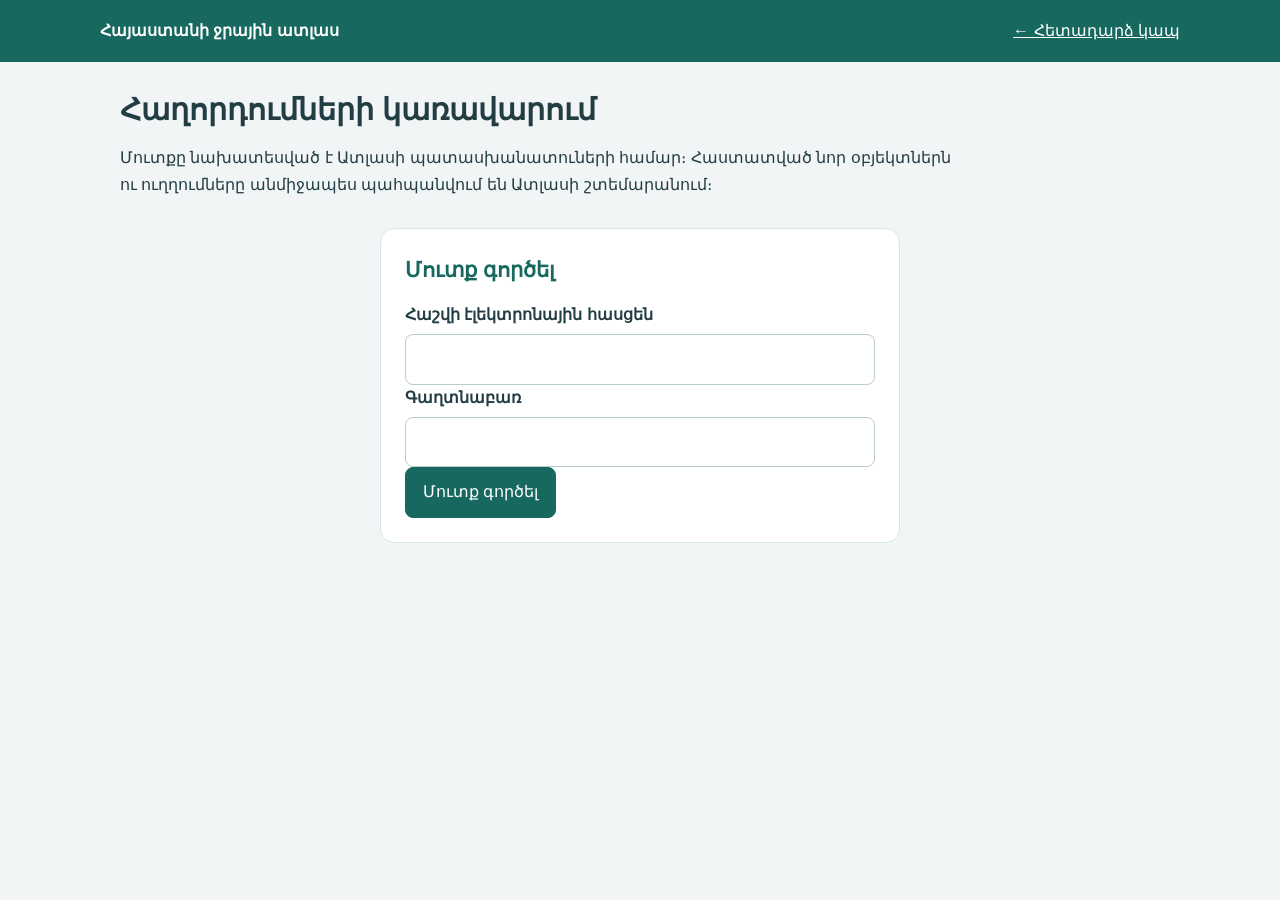
<file: feedback-admin.html>
<!doctype html><html lang="hy"><head><meta charset="utf-8"><meta name="viewport" content="width=device-width,initial-scale=1"><meta name="robots" content="noindex,nofollow"><title>Հաղորդումների կառավարում · Հետադարձ կապ</title><link rel="stylesheet" href="feedback.css?v=20261010-water"><script src="feedback-common.js?v=20261010-water" defer></script><script src="feedback-admin.js?v=20261012-delete" defer></script></head><body class="feedback-page"><header><strong>Հայաստանի ջրային ատլաս</strong><a href="contact.html">← Հետադարձ կապ</a></header><main><h1>Հաղորդումների կառավարում</h1><p class="intro">Մուտքը նախատեսված է Ատլասի պատասխանատուների համար։ Հաստատված նոր օբյեկտներն ու ուղղումները անմիջապես պահպանվում են Ատլասի շտեմարանում։</p><section id="login-section" class="card login-card"><h2>Մուտք գործել</h2><form id="login-form"><label>Հաշվի էլեկտրոնային հասցեն<input id="email" type="email" autocomplete="username" required></label><label>Գաղտնաբառ<input id="password" type="password" autocomplete="current-password" required></label><button id="login-button" class="primary">Մուտք գործել</button></form></section><p id="admin-status" class="status" role="status" aria-live="polite"></p><div id="admin-panel" hidden><div class="toolbar"><span id="account"></span><button id="refresh" type="button">Թարմացնել ցանկը</button><button id="logout" type="button">Դուրս գալ</button></div><div class="admin-layout"><aside class="card"><h2>Հաղորդումներ</h2><label>Կարգավիճակ<select id="filter"><option value="pending">Սպասում են ստուգման</option><option value="needs_details">Ճշտում է պահանջվում</option><option value="accepted">Ընդունված</option><option value="rejected">Մերժված</option><option value="all">Բոլորը</option></select></label><p id="queue-count" class="help"></p><div id="queue" class="report-list"></div><div class="actions"><button id="prev" type="button">Նախորդ</button><button id="next" type="button">Հաջորդ</button></div></aside><section id="review" class="card"><p>Ընտրեք հաղորդումը՝ դիտելու և որոշում կայացնելու համար։</p></section></div></div><noscript>Կառավարման էջի համար անհրաժեշտ է JavaScript։</noscript></main></body></html>
</file>
<file: feedback.css>
:root{--ink:#233d44;--green:#17685f;--line:#d9e5e6;--paper:#fff;--soft:#f2f7f6}*{box-sizing:border-box}body.feedback-page{margin:0;background:#f2f5f6;color:var(--ink);font-family:Arial,sans-serif;line-height:1.65}.feedback-page header{background:var(--green);color:white;padding:18px max(20px,calc((100% - 1080px)/2));display:flex;justify-content:space-between;align-items:center;gap:20px}.feedback-page header a{color:white}.feedback-page main{max-width:1080px;margin:28px auto;padding:0 20px}.feedback-page h1{font-size:30px;line-height:1.3;margin:0 0 12px}.feedback-page h2{font-size:21px;margin:0 0 14px;color:var(--green)}.feedback-page h3{font-size:17px}.feedback-page a{color:var(--green)}.card{background:white;border:1px solid var(--line);border-radius:14px;padding:24px;margin:18px 0}.intro{max-width:850px}.steps{display:flex;gap:12px;flex-wrap:wrap;margin:18px 0}.steps span{background:#e1eeeb;padding:5px 12px;border-radius:25px}.form-grid{display:grid;grid-template-columns:1fr 1fr;gap:18px}.form-grid .wide{grid-column:1/-1}.feedback-page label{display:block;font-weight:bold}.feedback-page input:not([type=checkbox]),.feedback-page select,.feedback-page textarea{display:block;width:100%;margin-top:6px;border:1px solid #b9ccce;border-radius:8px;padding:11px;font:inherit;color:inherit;background:white}.feedback-page textarea{min-height:125px;resize:vertical}.feedback-page input[type=file]{font-size:14px}.feedback-page input[type=checkbox]{width:19px;height:19px;vertical-align:middle;margin-right:7px}.check-label{font-weight:normal!important;margin:12px 0}.help{font-size:14px;color:#5e7378;margin:6px 0}.actions{display:flex;gap:10px;flex-wrap:wrap;margin-top:14px}.feedback-page button{border:1px solid #a9c2c0;border-radius:8px;padding:11px 17px;background:white;color:var(--green);font:inherit;cursor:pointer}.feedback-page button.primary{background:var(--green);color:white;border-color:var(--green)}.feedback-page button.danger{color:#963b34;border-color:#bd807b}.feedback-page button:disabled{opacity:.55;cursor:wait}.feedback-page :focus-visible{outline:3px solid #e8ad3f;outline-offset:3px}.map-picker{height:350px;border:1px solid var(--line);border-radius:10px;margin-top:15px}.preview{white-space:pre-wrap;word-break:break-word;background:var(--soft);padding:18px;border-radius:10px;font:inherit;min-height:90px}.status{padding:12px 0;font-weight:bold;white-space:pre-wrap}.status.error{color:#a03830}.status.success{color:var(--green)}.receipt{border:2px solid var(--green);border-radius:12px;padding:20px;background:#edf8f2;overflow-wrap:anywhere}.hidden,[hidden]{display:none!important}.feedback-page footer{max-width:1080px;margin:30px auto;padding:0 20px;font-size:14px;color:#60767a}.admin-layout{display:grid;grid-template-columns:300px minmax(0,1fr);gap:20px}.report-list{display:flex;flex-direction:column;gap:8px}.report-list button{text-align:left;color:var(--ink);width:100%;font-size:14px}.report-list button.active{background:#e4efec;border:2px solid var(--green)}.admin-details dt{font-weight:bold;color:var(--green)}.admin-details dd{margin:0 0 12px;white-space:pre-wrap;overflow-wrap:anywhere}.photos{display:flex;gap:12px;flex-wrap:wrap}.photos img{width:160px;height:120px;object-fit:cover;border-radius:8px}.diff-table{width:100%;border-collapse:collapse;font-size:14px}.diff-table td,.diff-table th{padding:9px;border:1px solid var(--line);text-align:left;white-space:pre-wrap;overflow-wrap:anywhere}.notice{background:#fff5db;border-left:4px solid #dba541;padding:12px;border-radius:5px}.hp-field{position:absolute;left:-10000px}.login-card{max-width:520px;margin:30px auto}.toolbar{display:flex;gap:12px;align-items:center;flex-wrap:wrap}.toolbar label{flex:1}.object-search-results{max-height:190px;overflow:auto;border:1px solid var(--line);border-radius:8px}.object-search-results button{display:block;width:100%;text-align:left;border:0;border-bottom:1px solid var(--line);border-radius:0;padding:9px}.badge{display:inline-block;border-radius:15px;padding:3px 10px;font-size:13px;background:#e5efed}.detail-header{display:flex;justify-content:space-between;gap:12px;align-items:start}@media(max-width:760px){.form-grid,.admin-layout{grid-template-columns:1fr}.feedback-page main{padding:0 12px;margin-top:20px}.card{padding:18px}.feedback-page header{padding:14px;flex-wrap:wrap}.feedback-page h1{font-size:25px}.map-picker{height:290px}.report-list{max-height:280px;overflow:auto}.diff-table{font-size:12px}}
</file>
